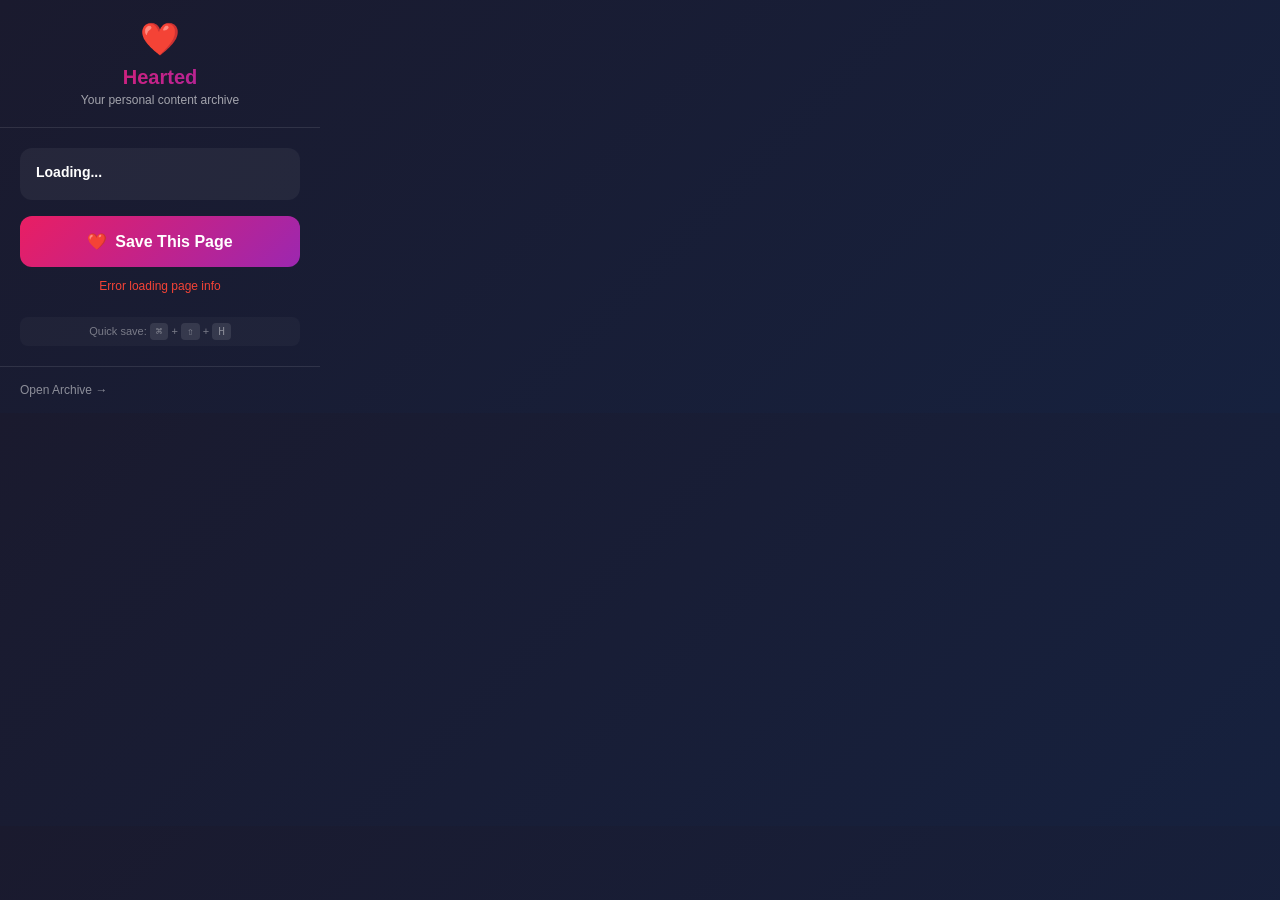
<file: Shared (Extension)/Resources.bak/popup.html>
<!DOCTYPE html>
<html lang="en">
<head>
  <meta charset="UTF-8">
  <meta name="viewport" content="width=device-width, initial-scale=1.0">
  <title>Hearted</title>
  <style>
    * {
      margin: 0;
      padding: 0;
      box-sizing: border-box;
    }

    body {
      font-family: -apple-system, BlinkMacSystemFont, 'SF Pro Display', sans-serif;
      width: 320px;
      background: linear-gradient(135deg, #1a1a2e 0%, #16213e 100%);
      color: #fff;
    }

    .header {
      padding: 20px;
      text-align: center;
      border-bottom: 1px solid rgba(255,255,255,0.1);
    }

    .logo {
      font-size: 32px;
      margin-bottom: 8px;
    }

    .title {
      font-size: 20px;
      font-weight: 700;
      background: linear-gradient(135deg, #e91e63 0%, #9c27b0 100%);
      -webkit-background-clip: text;
      -webkit-text-fill-color: transparent;
      background-clip: text;
    }

    .subtitle {
      font-size: 12px;
      color: rgba(255,255,255,0.6);
      margin-top: 4px;
    }

    .content {
      padding: 20px;
    }

    .page-info {
      background: rgba(255,255,255,0.05);
      border-radius: 12px;
      padding: 16px;
      margin-bottom: 16px;
    }

    .page-title {
      font-size: 14px;
      font-weight: 600;
      margin-bottom: 4px;
      white-space: nowrap;
      overflow: hidden;
      text-overflow: ellipsis;
    }

    .page-url {
      font-size: 11px;
      color: rgba(255,255,255,0.5);
      white-space: nowrap;
      overflow: hidden;
      text-overflow: ellipsis;
    }

    .save-btn {
      width: 100%;
      padding: 16px;
      border: none;
      border-radius: 12px;
      background: linear-gradient(135deg, #e91e63 0%, #9c27b0 100%);
      color: white;
      font-size: 16px;
      font-weight: 600;
      cursor: pointer;
      display: flex;
      align-items: center;
      justify-content: center;
      gap: 8px;
      transition: transform 0.2s, opacity 0.2s;
    }

    .save-btn:hover {
      transform: translateY(-2px);
    }

    .save-btn:active {
      transform: translateY(0);
    }

    .save-btn:disabled {
      opacity: 0.5;
      cursor: not-allowed;
      transform: none;
    }

    .save-btn.success {
      background: linear-gradient(135deg, #4caf50 0%, #2e7d32 100%);
    }

    .save-btn.error {
      background: linear-gradient(135deg, #f44336 0%, #c62828 100%);
    }

    .status {
      text-align: center;
      padding: 12px;
      font-size: 12px;
      color: rgba(255,255,255,0.6);
    }

    .status.error {
      color: #f44336;
    }

    .status.success {
      color: #4caf50;
    }

    .footer {
      padding: 16px 20px;
      border-top: 1px solid rgba(255,255,255,0.1);
      display: flex;
      justify-content: space-between;
      align-items: center;
    }

    .footer-link {
      font-size: 12px;
      color: rgba(255,255,255,0.5);
      text-decoration: none;
      transition: color 0.2s;
    }

    .footer-link:hover {
      color: #e91e63;
    }

    .stats {
      font-size: 11px;
      color: rgba(255,255,255,0.4);
    }

    .keyboard-hint {
      font-size: 11px;
      color: rgba(255,255,255,0.4);
      text-align: center;
      padding: 8px;
      background: rgba(255,255,255,0.03);
      border-radius: 8px;
      margin-top: 12px;
    }

    kbd {
      background: rgba(255,255,255,0.1);
      padding: 2px 6px;
      border-radius: 4px;
      font-family: monospace;
    }
  </style>
</head>
<body>
  <div class="header">
    <div class="logo">❤️</div>
    <div class="title">Hearted</div>
    <div class="subtitle">Your personal content archive</div>
  </div>

  <div class="content">
    <div class="page-info">
      <div class="page-title" id="page-title">Loading...</div>
      <div class="page-url" id="page-url"></div>
    </div>

    <button class="save-btn" id="save-btn">
      <span>❤️</span>
      <span id="btn-text">Save This Page</span>
    </button>

    <div class="status" id="status"></div>

    <div class="keyboard-hint">
      Quick save: <kbd>⌘</kbd> + <kbd>⇧</kbd> + <kbd>H</kbd>
    </div>
  </div>

  <div class="footer">
    <a href="http://localhost:8100" target="_blank" class="footer-link">Open Archive →</a>
    <div class="stats" id="stats"></div>
  </div>

  <script src="popup.js"></script>
</body>
</html>
</file>
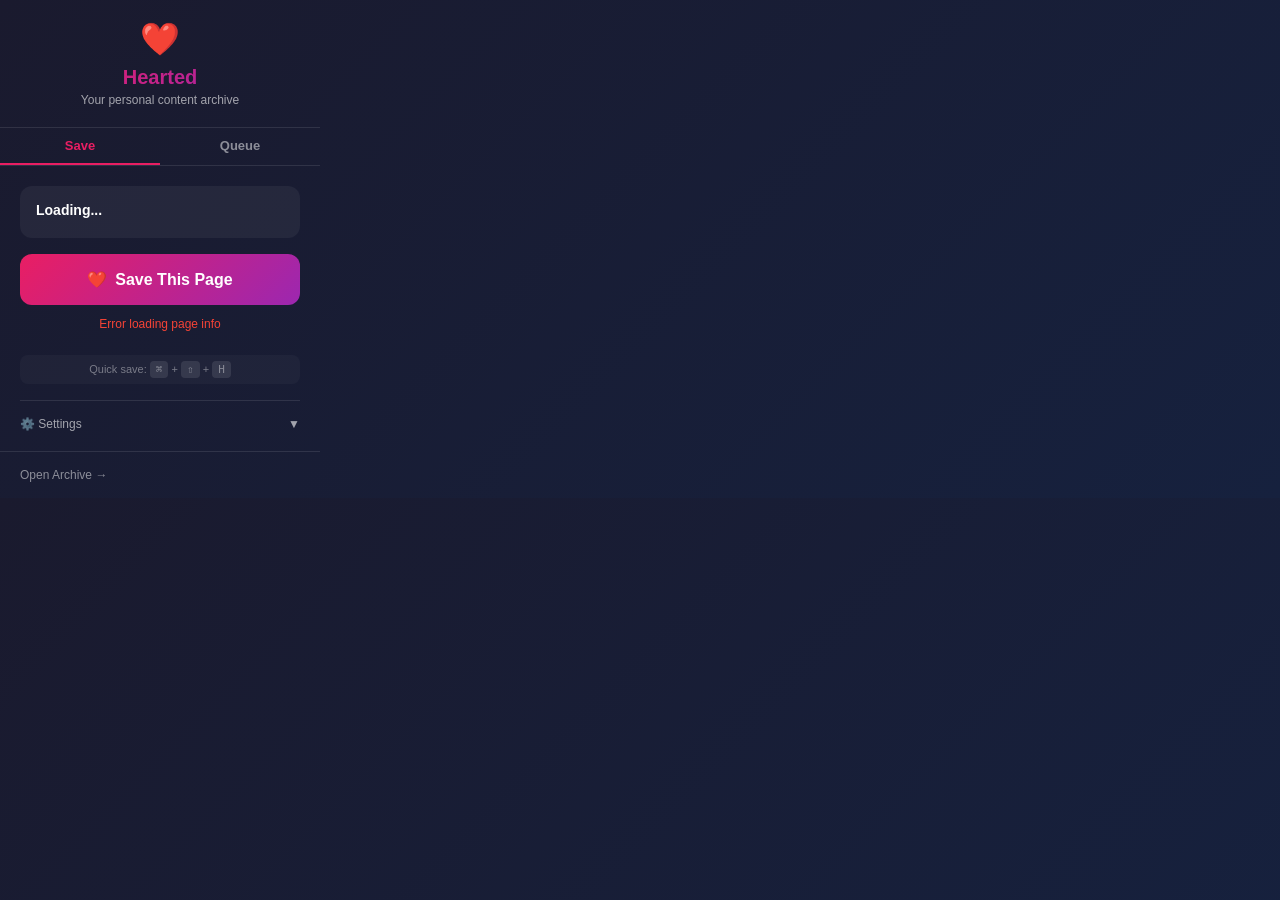
<file: Shared (Extension)/Resources/popup.html>
<!DOCTYPE html>
<html lang="en">
<head>
  <meta charset="UTF-8">
  <meta name="viewport" content="width=device-width, initial-scale=1.0">
  <title>Hearted</title>
  <style>
    * {
      margin: 0;
      padding: 0;
      box-sizing: border-box;
    }

    body {
      font-family: -apple-system, BlinkMacSystemFont, 'SF Pro Display', sans-serif;
      width: 320px;
      background: linear-gradient(135deg, #1a1a2e 0%, #16213e 100%);
      color: #fff;
    }

    .header {
      padding: 20px;
      text-align: center;
      border-bottom: 1px solid rgba(255,255,255,0.1);
    }

    .logo {
      font-size: 32px;
      margin-bottom: 8px;
    }

    .title {
      font-size: 20px;
      font-weight: 700;
      background: linear-gradient(135deg, #e91e63 0%, #9c27b0 100%);
      -webkit-background-clip: text;
      -webkit-text-fill-color: transparent;
      background-clip: text;
    }

    .subtitle {
      font-size: 12px;
      color: rgba(255,255,255,0.6);
      margin-top: 4px;
    }

    .content {
      padding: 20px;
    }

    .page-info {
      background: rgba(255,255,255,0.05);
      border-radius: 12px;
      padding: 16px;
      margin-bottom: 16px;
    }

    .page-title {
      font-size: 14px;
      font-weight: 600;
      margin-bottom: 4px;
      white-space: nowrap;
      overflow: hidden;
      text-overflow: ellipsis;
    }

    .page-url {
      font-size: 11px;
      color: rgba(255,255,255,0.5);
      white-space: nowrap;
      overflow: hidden;
      text-overflow: ellipsis;
    }

    .save-btn {
      width: 100%;
      padding: 16px;
      border: none;
      border-radius: 12px;
      background: linear-gradient(135deg, #e91e63 0%, #9c27b0 100%);
      color: white;
      font-size: 16px;
      font-weight: 600;
      cursor: pointer;
      display: flex;
      align-items: center;
      justify-content: center;
      gap: 8px;
      transition: transform 0.2s, opacity 0.2s;
    }

    .save-btn:hover {
      transform: translateY(-2px);
    }

    .save-btn:active {
      transform: translateY(0);
    }

    .save-btn:disabled {
      opacity: 0.5;
      cursor: not-allowed;
      transform: none;
    }

    .save-btn.success {
      background: linear-gradient(135deg, #4caf50 0%, #2e7d32 100%);
    }

    .save-btn.error {
      background: linear-gradient(135deg, #f44336 0%, #c62828 100%);
    }

    .status {
      text-align: center;
      padding: 12px;
      font-size: 12px;
      color: rgba(255,255,255,0.6);
    }

    .status.error {
      color: #f44336;
    }

    .status.success {
      color: #4caf50;
    }

    .footer {
      padding: 16px 20px;
      border-top: 1px solid rgba(255,255,255,0.1);
      display: flex;
      justify-content: space-between;
      align-items: center;
    }

    .footer-link {
      font-size: 12px;
      color: rgba(255,255,255,0.5);
      text-decoration: none;
      transition: color 0.2s;
    }

    .footer-link:hover {
      color: #e91e63;
    }

    .stats {
      font-size: 11px;
      color: rgba(255,255,255,0.4);
    }

    .settings-section {
      margin-top: 16px;
      padding-top: 16px;
      border-top: 1px solid rgba(255,255,255,0.1);
    }

    .settings-toggle {
      display: flex;
      align-items: center;
      justify-content: space-between;
      cursor: pointer;
      font-size: 12px;
      color: rgba(255,255,255,0.6);
    }

    .settings-toggle:hover {
      color: rgba(255,255,255,0.8);
    }

    .settings-content {
      display: none;
      margin-top: 12px;
    }

    .settings-content.visible {
      display: block;
    }

    .api-key-input {
      width: 100%;
      padding: 10px 12px;
      border: 1px solid rgba(255,255,255,0.1);
      border-radius: 8px;
      background: rgba(255,255,255,0.05);
      color: #fff;
      font-size: 12px;
      font-family: monospace;
    }

    .api-key-input::placeholder {
      color: rgba(255,255,255,0.3);
    }

    .api-key-input:focus {
      outline: none;
      border-color: #e91e63;
    }

    .save-api-key-btn {
      width: 100%;
      margin-top: 8px;
      padding: 10px;
      border: none;
      border-radius: 8px;
      background: rgba(255,255,255,0.1);
      color: #fff;
      font-size: 12px;
      cursor: pointer;
      transition: background 0.2s;
    }

    .save-api-key-btn:hover {
      background: rgba(255,255,255,0.15);
    }

    .save-api-key-btn.saved {
      background: rgba(76, 175, 80, 0.3);
      color: #4caf50;
    }

    .api-key-status {
      font-size: 11px;
      color: rgba(255,255,255,0.4);
      margin-top: 8px;
      text-align: center;
    }

    .api-key-status.configured {
      color: #4caf50;
    }

    .api-key-status.missing {
      color: #ff9800;
    }

    .keyboard-hint {
      font-size: 11px;
      color: rgba(255,255,255,0.4);
      text-align: center;
      padding: 8px;
      background: rgba(255,255,255,0.03);
      border-radius: 8px;
      margin-top: 12px;
    }

    kbd {
      background: rgba(255,255,255,0.1);
      padding: 2px 6px;
      border-radius: 4px;
      font-family: monospace;
    }

    /* Tab navigation */
    .tabs {
      display: flex;
      border-bottom: 1px solid rgba(255,255,255,0.1);
    }

    .tab-btn {
      flex: 1;
      padding: 10px;
      background: none;
      border: none;
      color: rgba(255,255,255,0.5);
      font-size: 13px;
      font-weight: 600;
      cursor: pointer;
      border-bottom: 2px solid transparent;
      transition: color 0.2s, border-color 0.2s;
      font-family: inherit;
    }

    .tab-btn:hover {
      color: rgba(255,255,255,0.8);
    }

    .tab-btn.active {
      color: #e91e63;
      border-bottom-color: #e91e63;
    }

    .tab-content {
      display: none;
    }

    .tab-content.active {
      display: block;
    }

    /* Queue styles */
    .queue-list {
      max-height: 340px;
      overflow-y: auto;
    }

    .queue-item {
      padding: 12px 16px;
      border-bottom: 1px solid rgba(255,255,255,0.06);
      display: flex;
      gap: 10px;
      align-items: flex-start;
    }

    .queue-item:last-child {
      border-bottom: none;
    }

    .queue-item-thumb {
      width: 40px;
      height: 40px;
      border-radius: 6px;
      object-fit: cover;
      flex-shrink: 0;
    }

    .queue-item-body {
      flex: 1;
      min-width: 0;
    }

    .queue-item-prompt {
      font-size: 11px;
      color: rgba(255,255,255,0.8);
      line-height: 1.4;
      display: -webkit-box;
      -webkit-line-clamp: 2;
      -webkit-box-orient: vertical;
      overflow: hidden;
      word-break: break-all;
    }

    .queue-item-meta {
      font-size: 10px;
      color: rgba(255,255,255,0.4);
      margin-top: 3px;
    }

    .queue-copy-btn {
      flex-shrink: 0;
      padding: 6px 10px;
      border: 1px solid rgba(255,255,255,0.15);
      border-radius: 6px;
      background: rgba(255,255,255,0.05);
      color: rgba(255,255,255,0.7);
      font-size: 11px;
      cursor: pointer;
      transition: background 0.2s, color 0.2s, border-color 0.2s;
      font-family: inherit;
      white-space: nowrap;
      align-self: center;
    }

    .queue-copy-btn:hover {
      background: rgba(255,255,255,0.1);
      color: #fff;
      border-color: rgba(255,255,255,0.3);
    }

    .queue-copy-btn.copied {
      background: rgba(76, 175, 80, 0.2);
      color: #4caf50;
      border-color: rgba(76, 175, 80, 0.4);
    }

    .queue-empty {
      padding: 40px 20px;
      text-align: center;
      color: rgba(255,255,255,0.4);
      font-size: 13px;
    }

    .queue-loading {
      padding: 40px 20px;
      text-align: center;
      color: rgba(255,255,255,0.4);
      font-size: 12px;
    }

    .queue-error {
      padding: 20px;
      text-align: center;
      color: #f44336;
      font-size: 12px;
    }

    .queue-count {
      font-size: 10px;
      background: rgba(233, 30, 99, 0.3);
      color: #e91e63;
      padding: 1px 6px;
      border-radius: 8px;
      margin-left: 4px;
    }
  </style>
</head>
<body>
  <div class="header">
    <div class="logo">❤️</div>
    <div class="title">Hearted</div>
    <div class="subtitle">Your personal content archive</div>
  </div>

  <div class="tabs">
    <button class="tab-btn active" data-tab="save" id="tab-save">Save</button>
    <button class="tab-btn" data-tab="queue" id="tab-queue">Queue</button>
  </div>

  <div class="tab-content active" id="panel-save">
    <div class="content">
      <div class="page-info">
        <div class="page-title" id="page-title">Loading...</div>
        <div class="page-url" id="page-url"></div>
      </div>

      <button class="save-btn" id="save-btn">
        <span>❤️</span>
        <span id="btn-text">Save This Page</span>
      </button>

      <div class="status" id="status"></div>

      <div class="keyboard-hint">
        Quick save: <kbd>⌘</kbd> + <kbd>⇧</kbd> + <kbd>H</kbd>
      </div>

      <div class="settings-section">
        <div class="settings-toggle" id="settings-toggle">
          <span>⚙️ Settings</span>
          <span id="settings-arrow">▼</span>
        </div>
        <div class="settings-content" id="settings-content">
          <input type="password"
                 class="api-key-input"
                 id="api-key-input"
                 placeholder="Enter API Key..."
                 autocomplete="off">
          <button class="save-api-key-btn" id="save-api-key-btn">Save API Key</button>
          <div class="api-key-status" id="api-key-status"></div>
        </div>
      </div>
    </div>
  </div>

  <div class="tab-content" id="panel-queue">
    <div class="queue-loading" id="queue-loading">Loading queue...</div>
    <div class="queue-list" id="queue-list"></div>
  </div>

  <div class="footer">
    <a href="https://h3arted.com" target="_blank" class="footer-link">Open Archive →</a>
    <div class="stats" id="stats"></div>
  </div>

  <script src="popup.js"></script>
</body>
</html>
</file>
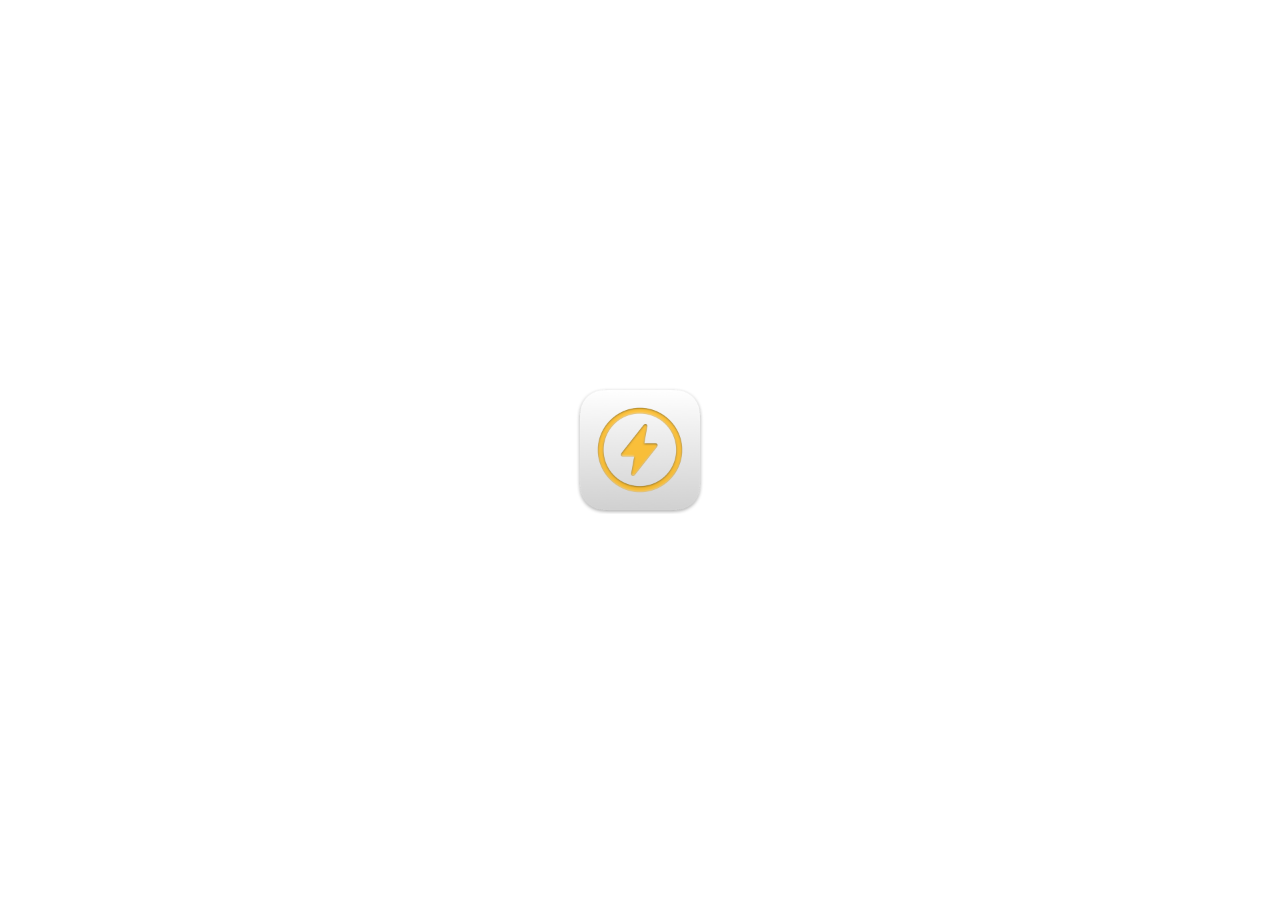
<file: Shared (App)/Resources/Base.lproj/Main.html>
<!DOCTYPE html>
<html>
<head>
    <meta http-equiv="Content-Type" content="text/html; charset=utf-8">
    <meta http-equiv="Content-Security-Policy" content="default-src 'self'">

    <meta name="viewport" content="width=device-width, initial-scale=1, user-scalable=no">

    <link rel="stylesheet" href="../Style.css">
    <script src="../Script.js" defer></script>
</head>
<body>
    <img src="../Icon.png" width="128" height="128" alt="Hearted Icon">
    <p class="platform-ios">You can turn on Hearted’s Safari extension in Settings.</p>
    <p class="platform-mac state-unknown">You can turn on Hearted’s extension in Safari Extensions preferences.</p>
    <p class="platform-mac state-on">Hearted’s extension is currently on. You can turn it off in Safari Extensions preferences.</p>
    <p class="platform-mac state-off">Hearted’s extension is currently off. You can turn it on in Safari Extensions preferences.</p>
    <button class="platform-mac open-preferences">Quit and Open Safari Extensions Preferences…</button>
</body>
</html>
</file>
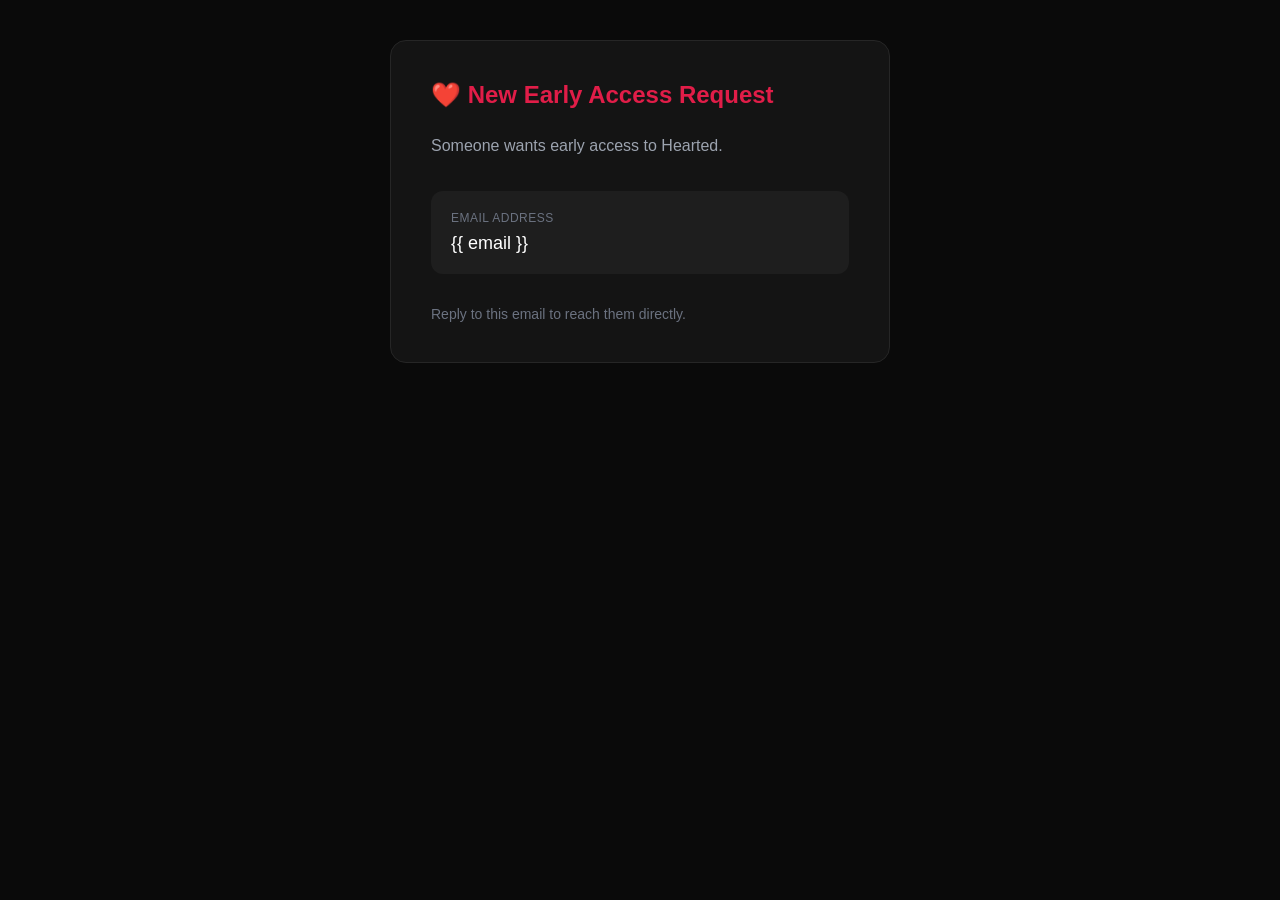
<file: web/app/templates/emails/signup_notification.html>
<!DOCTYPE html>
<html>
<head>
    <meta charset="utf-8">
    <meta name="viewport" content="width=device-width, initial-scale=1.0">
    <title>New Early Access Request</title>
</head>
<body style="margin: 0; padding: 0; font-family: -apple-system, BlinkMacSystemFont, 'Segoe UI', Roboto, sans-serif; background-color: #0A0A0A;">
    <table width="100%" cellpadding="0" cellspacing="0" style="background-color: #0A0A0A; padding: 40px 20px;">
        <tr>
            <td align="center">
                <table width="100%" cellpadding="0" cellspacing="0" style="max-width: 500px; background-color: #141414; border-radius: 16px; border: 1px solid #262626;">
                    <tr>
                        <td style="padding: 40px;">
                            <h1 style="margin: 0 0 24px 0; color: #E11D48; font-size: 24px; font-weight: 700;">
                                ❤️ New Early Access Request
                            </h1>
                            <p style="margin: 0 0 32px 0; color: #9CA3AF; font-size: 16px; line-height: 1.6;">
                                Someone wants early access to Hearted.
                            </p>
                            <table width="100%" cellpadding="0" cellspacing="0" style="background-color: #1E1E1E; border-radius: 12px; margin-bottom: 32px;">
                                <tr>
                                    <td style="padding: 20px;">
                                        <p style="margin: 0 0 8px 0; color: #6B7280; font-size: 12px; text-transform: uppercase; letter-spacing: 0.5px;">
                                            Email Address
                                        </p>
                                        <p style="margin: 0; color: #FFFFFF; font-size: 18px; font-weight: 500;">
                                            {{ email }}
                                        </p>
                                    </td>
                                </tr>
                            </table>
                            <p style="margin: 0; color: #6B7280; font-size: 14px;">
                                Reply to this email to reach them directly.
                            </p>
                        </td>
                    </tr>
                </table>
            </td>
        </tr>
    </table>
</body>
</html>
</file>
<file: Shared (App)/Resources/Style.css>
* {
    -webkit-user-select: none;
    -webkit-user-drag: none;
    cursor: default;
}

:root {
    color-scheme: light dark;

    --spacing: 20px;
}

html {
    height: 100%;
}

body {
    display: flex;
    align-items: center;
    justify-content: center;
    flex-direction: column;

    gap: var(--spacing);
    margin: 0 calc(var(--spacing) * 2);
    height: 100%;

    font: -apple-system-short-body;
    text-align: center;
}

body:not(.platform-mac, .platform-ios) :is(.platform-mac, .platform-ios) {
    display: none;
}

body.platform-ios .platform-mac {
    display: none;
}

body.platform-mac .platform-ios {
    display: none;
}

body.platform-ios .platform-mac {
    display: none;
}

body:not(.state-on, .state-off) :is(.state-on, .state-off) {
    display: none;
}

body.state-on :is(.state-off, .state-unknown) {
    display: none;
}

body.state-off :is(.state-on, .state-unknown) {
    display: none;
}

button {
    font-size: 1em;
}
</file>
